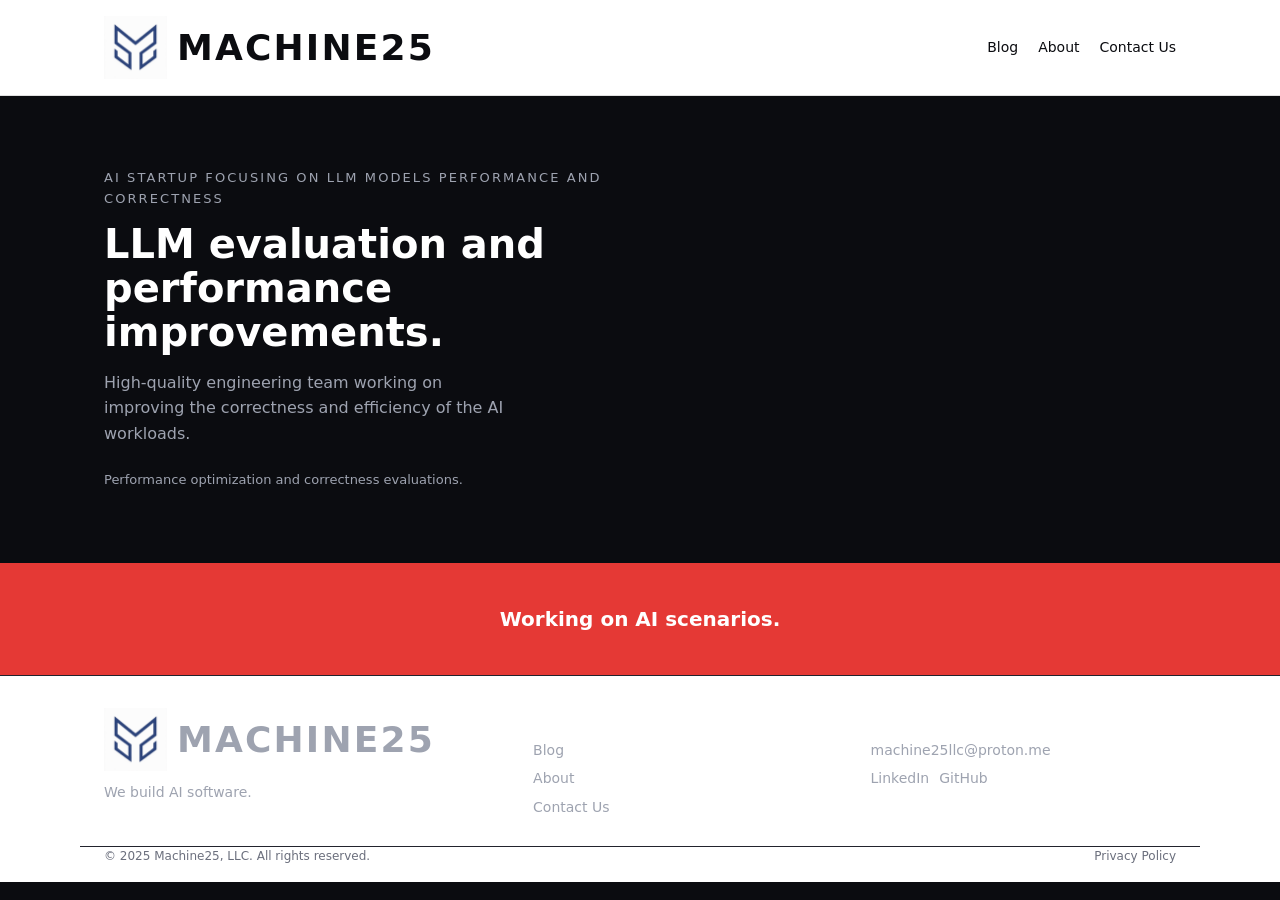
<file: index.html>
<!DOCTYPE html>
<html lang="en">

<head>
  <meta charset="UTF-8" />
  <meta name="viewport" content="width=device-width, initial-scale=1.0" />
  <title>Machine25</title>
  <style>
    :root {
      --red: #e53935;
      --red-dark: #b71c1c;
      --black: #0b0c10;
      --black-soft: #15161d;
      --white: #ffffff;
      --gray: #9ea3b0;
      --gray-light: #f5f6fa;
      --accent-blue: #2962ff;
      --accent-orange: #ff8f00;
      --max-width: 1120px;
    }

    * {
      box-sizing: border-box;
      margin: 0;
      padding: 0;
    }

    body {
      font-family: system-ui, -apple-system, BlinkMacSystemFont, "Segoe UI", sans-serif;
      background-color: var(--black);
      color: var(--white);
      line-height: 1.6;
    }

    a {
      text-decoration: none;
      color: inherit;
    }

    img {
      max-width: 100%;
      display: block;
    }

    /* Layout */

    .page {
      min-height: 100vh;
      background-color: var(--black);
    }

    .section {
      padding: 64px 24px;
    }

    .section--tight {
      padding-top: 40px;
      padding-bottom: 40px;
    }

    .section__inner {
      max-width: var(--max-width);
      margin: 0 auto;
    }

    .section--dark {
      background-color: var(--black);
    }

    .section--soft-dark {
      background-color: var(--black-soft);
    }

    .section--red {
      background-color: var(--red);
    }

    .section--light {
      background-color: var(--white);
      color: var(--black);
    }

    .section--light-soft {
      background-color: var(--gray-light);
      color: var(--black);
    }

    /* Header */

    .header {
      position: sticky;
      top: 0;
      z-index: 100;
      background-color: var(--white);
      color: var(--black);
      border-bottom: 1px solid #e0e0e0;
    }

    .header__inner {
      max-width: var(--max-width);
      margin: 0 auto;
      padding: 16px 24px;
      display: flex;
      align-items: center;
      justify-content: space-between;
      gap: 24px;
    }

    .logo {
      display: flex;
      align-items: center;
      gap: 10px;
    }

    .logo__mark {
      width: 63px;
      height: 63px;
      background-color: var(--black);
    }

    .logo__text {
      font-size: 36px;
      font-weight: 700;
      letter-spacing: 0.06em;
      text-transform: uppercase;
    }

    .nav {
      display: flex;
      align-items: center;
      gap: 24px;
      font-size: 14px;
      font-weight: 500;
    }

    .nav__links {
      display: flex;
      align-items: center;
      gap: 20px;
    }

    .nav__link {
      color: #333;
      position: relative;
    }

    .nav__link::after {
      content: "";
      position: absolute;
      left: 0;
      bottom: -4px;
      width: 0;
      height: 2px;
      background-color: var(--red);
      transition: width 0.2s ease;
    }

    .nav__link:hover::after {
      width: 100%;
    }

    .btn {
      display: inline-flex;
      align-items: center;
      justify-content: center;
      padding: 10px 18px;
      border-radius: 999px;
      border: 1px solid transparent;
      font-size: 14px;
      font-weight: 600;
      cursor: pointer;
      transition: all 0.15s ease;
      white-space: nowrap;
    }

    .btn--primary {
      background-color: var(--red);
      color: var(--white);
    }

    .btn--primary:hover {
      background-color: var(--red-dark);
    }

    .btn--ghost-red {
      background-color: transparent;
      color: var(--red);
      border-color: var(--red);
    }

    .btn--ghost-red:hover {
      background-color: rgba(229, 57, 53, 0.1);
    }

    /* Hero */

    .hero {
      background-color: var(--black);
      color: var(--white);
      padding-top: 72px;
      padding-bottom: 72px;
    }

    .hero__inner {
      max-width: var(--max-width);
      margin: 0 auto;
      padding: 0 24px;
      display: grid;
      grid-template-columns: minmax(0, 1.2fr) minmax(0, 1fr);
      gap: 40px;
      align-items: center;
    }

    .hero__eyebrow {
      text-transform: uppercase;
      font-size: 13px;
      letter-spacing: 0.16em;
      color: var(--gray);
      margin-bottom: 12px;
    }

    .hero__title {
      font-size: 40px;
      line-height: 1.1;
      margin-bottom: 16px;
      font-weight: 800;
    }

    .hero__subtitle {
      font-size: 16px;
      color: var(--gray);
      margin-bottom: 24px;
      max-width: 420px;
    }

    .hero__ctas {
      display: flex;
      flex-wrap: wrap;
      gap: 12px;
      margin-bottom: 24px;
    }

    .hero__meta {
      font-size: 13px;
      color: var(--gray);
    }

    .hero__visual {
      justify-self: stretch;
    }

    .hero__visual-inner {
      position: relative;
      padding: 24px;
      border-radius: 16px;
      background-color: var(--black-soft);
      border: 1px solid #21222b;
      min-height: 260px;
      overflow: hidden;
    }

    .hero__visual-label {
      font-size: 12px;
      color: var(--gray);
      text-transform: uppercase;
      letter-spacing: 0.14em;
      margin-bottom: 16px;
    }

    .hero__visual-main {
      display: flex;
      align-items: center;
      justify-content: center;
      min-height: 180px;
    }

    /* Brand statement */

    .brand-strip {
      text-align: center;
      color: var(--white);
    }

    .brand-strip__text {
      font-size: 20px;
      font-weight: 600;
      max-width: 640px;
      margin: 0 auto;
    }

    /* Testimonials */

    .section__heading {
      font-size: 24px;
      font-weight: 700;
      margin-bottom: 16px;
    }

    .section__subheading {
      font-size: 14px;
      color: var(--gray);
      margin-bottom: 32px;
    }

    .testimonial-grid {
      display: grid;
      grid-template-columns: repeat(3, minmax(0, 1fr));
      gap: 20px;
    }

    .testimonial-card {
      background-color: var(--black-soft);
      border-radius: 10px;
      padding: 20px;
      border: 1px solid #22232d;
      display: flex;
      flex-direction: column;
      gap: 12px;
    }

    .testimonial-card__logo {
      width: 90px;
      height: 20px;
      background-color: #2c2e3a;
      border-radius: 3px;
    }

    .testimonial-card__quote {
      font-size: 14px;
    }

    .testimonial-card__author {
      font-size: 13px;
      color: var(--gray);
    }

    /* Case Studies */

    .case-studies {
      color: var(--white);
    }

    .case-list {
      display: grid;
      grid-template-columns: 1fr;
      gap: 24px;
    }

    .case {
      display: grid;
      grid-template-columns: minmax(0, 1.1fr) minmax(0, 1.2fr);
      gap: 20px;
      align-items: center;
    }

    .case__image {
      border-radius: 12px;
      overflow: hidden;
      box-shadow: 0 8px 30px rgba(0, 0, 0, 0.4);
    }

    .case__label {
      font-size: 13px;
      text-transform: uppercase;
      letter-spacing: 0.16em;
      opacity: 0.9;
      margin-bottom: 4px;
    }

    .case__title {
      font-size: 18px;
      font-weight: 700;
      margin-bottom: 10px;
    }

    .case__body {
      font-size: 14px;
      margin-bottom: 8px;
    }

    .case__meta {
      font-size: 13px;
      margin-bottom: 8px;
    }

    .case__link {
      font-size: 14px;
      font-weight: 600;
      text-decoration: underline;
      cursor: pointer;
    }

    /* Services */

    .services-grid {
      display: grid;
      grid-template-columns: repeat(4, minmax(0, 1fr));
      gap: 20px;
    }

    .service-card {
      background-color: var(--white);
      color: var(--black);
      border-radius: 10px;
      padding: 18px;
      box-shadow: 0 4px 16px rgba(0, 0, 0, 0.05);
      border: 1px solid #e0e0e0;
    }

    .service-card__icon {
      width: 32px;
      height: 32px;
      margin-bottom: 10px;
    }

    .service-card__title {
      font-size: 16px;
      font-weight: 600;
      margin-bottom: 6px;
    }

    .service-card__text {
      font-size: 14px;
      color: #555;
    }

    /* Why choose us */

    .pill-grid {
      display: grid;
      grid-template-columns: repeat(4, minmax(0, 1fr));
      gap: 16px;
    }

    .pill {
      border-radius: 999px;
      border: 1px solid #2a2c37;
      padding: 10px 16px;
      font-size: 14px;
      text-align: center;
      background: radial-gradient(circle at top left, rgba(229, 57, 53, 0.25), transparent 60%);
    }

    /* CTA banner */

    .cta-banner {
      text-align: center;
      color: var(--white);
    }

    .cta-banner__title {
      font-size: 24px;
      font-weight: 700;
      margin-bottom: 12px;
    }

    .cta-banner__text {
      font-size: 14px;
      color: rgba(255, 255, 255, 0.88);
      margin-bottom: 18px;
    }

    /* Contact form */

    .contact-form {
      margin-top: 30px;
      display: flex;
      flex-direction: column;
      gap: 20px;
    }

    .form-row {
      display: flex;
      gap: 20px;
    }

    .contact-form input,
    .contact-form textarea {
      width: 100%;
      padding: 14px 16px;
      border-radius: 8px;
      border: 1px solid #2c2e3a;
      background-color: var(--black-soft);
      color: var(--white);
      font-size: 15px;
    }

    .contact-form input::placeholder,
    .contact-form textarea::placeholder {
      color: var(--gray);
    }

    .contact-form input:focus,
    .contact-form textarea:focus {
      outline: none;
      border-color: var(--accent-blue);
      box-shadow: 0 0 0 2px rgba(41, 121, 255, 0.25);
    }

    .contact-form button {
      width: fit-content;
      padding: 12px 28px;
      font-size: 16px;
      font-weight: bold;
      border-radius: 6px;
    }

    .btn.btn--primary {
      background-color: #ffffff;
      color: #d60000;
      padding: 16px 40px;
      font-size: 18px;
      font-weight: 700;
      border-radius: 8px;
      border: none;
      box-shadow: 0 6px 18px rgba(0, 0, 0, 0.25);
      cursor: pointer;
      transition: transform 0.15s ease, box-shadow 0.15s ease;
    }

    .btn.btn--primary:hover {
      transform: translateY(-2px);
      box-shadow: 0 10px 24px rgba(0, 0, 0, 0.3);
    }

    /* Footer */

    .footer {
      background-color: var(--white);
      border-top: 1px solid #22232d;
      color: var(--gray);
    }

    .footer__inner {
      max-width: var(--max-width);
      margin: 0 auto;
      padding: 32px 24px 20px;
      display: grid;
      grid-template-columns: 1.3fr 1fr 1fr;
      gap: 32px;
      align-items: flex-start;
    }

    .footer__logo-block {
      max-width: 320px;
    }

    .footer__logo-block p {
      font-size: 14px;
      margin-top: 10px;
    }

    .footer__heading {
      font-size: 13px;
      text-transform: uppercase;
      letter-spacing: 0.16em;
      margin-bottom: 10px;
      color: var(--white);
    }

    .footer__link-list {
      display: flex;
      flex-direction: column;
      gap: 6px;
      font-size: 14px;
    }

    .footer__link {
      color: var(--gray);
    }

    .footer__bottom {
      max-width: var(--max-width);
      margin: 0 auto;
      padding: 0 24px 16px;
      border-top: 1px solid #22232d;
      font-size: 12px;
      display: flex;
      justify-content: space-between;
      gap: 12px;
      color: #6b6f7d;
      margin-top: 8px;
    }

    .footer__social {
      display: flex;
      gap: 10px;
      font-size: 14px;
    }

    .contact-form {
      position: relative;
      z-index: 10000;
    }

    /* Responsive */

    @media (max-width: 960px) {
      .hero__inner {
        grid-template-columns: minmax(0, 1fr);
      }

      .hero__visual {
        order: -1;
      }

      .testimonial-grid {
        grid-template-columns: repeat(2, minmax(0, 1fr));
      }

      .case {
        grid-template-columns: 1fr;
      }

      .services-grid {
        grid-template-columns: repeat(2, minmax(0, 1fr));
      }

      .pill-grid {
        grid-template-columns: repeat(2, minmax(0, 1fr));
      }

      .footer__inner {
        grid-template-columns: 1fr 1fr;
      }
    }

    @media (max-width: 640px) {
      .header__inner {
        flex-wrap: wrap;
      }

      .nav__links {
        display: none;
        /* Simple mobile behavior; could be replaced with a real menu */
      }

      .hero {
        padding-top: 48px;
      }

      .hero__title {
        font-size: 30px;
      }

      .section {
        padding: 48px 20px;
      }

      .testimonial-grid,
      .services-grid,
      .pill-grid {
        grid-template-columns: 1fr;
      }

      .footer__inner {
        grid-template-columns: 1fr;
      }

      .footer__bottom {
        flex-direction: column;
        align-items: flex-start;
      }
    }
  </style>
</head>

<body>
  <div class="page">

    <!-- Header -->
    <header class="header">
      <div class="header__inner">
        <a href="#" class="logo">
          <img src="images/Machine25.png" alt="Machine25 logo" class="logo__mark" />
          <div class="logo__text">Machine25</div>
        </a>
        <nav class="nav">
          <div class="nav__links">
            <a href="#blog">Blog</a>
            <a href="#about">About</a>
            <a href="#contact">Contact Us</a>
        </nav>
      </div>
    </header>

    <!-- Hero -->
    <section class="hero" id="top">
      <div class="hero__inner">
        <div class="hero__content">
          <div class="hero__eyebrow">AI startup focusing on LLM models performance and correctness</div>
          <h1 class="hero__title">LLM evaluation and performance improvements.</h1>
          <p class="hero__subtitle">
            High‑quality engineering team working on improving the correctness and efficiency of the AI workloads.
          </p>
          <p class="hero__meta">
            Performance optimization and correctness evaluations.
          </p>
        </div>
    </section>

    <!-- Brand Strip -->
    <section class="section section--red section--tight" id="about">
      <div class="section__inner brand-strip">
        <p class="brand-strip__text">
          Working on AI scenarios.
        </p>
      </div>
    </section>

    <!-- Footer -->
    <footer class="footer">
      <div class="footer__inner">
        <div class="footer__logo-block">
          <div class="logo">
            <img src="images/Machine25.png" alt="Machine25 logo" class="logo__mark" />
            <div class="logo__text">Machine25</div>
          </div>
          <p>
            We build AI software.
          </p>
        </div>
        <div>
          <div class="footer__heading">Navigation</div>
          <div class="footer__link-list">
            <a href="#blog">Blog</a>
            <a href="#about">About</a>
            <a href="#contact">Contact Us</a>
          </div>
        </div>
        <div>
          <div class="footer__heading">Contact</div>
          <div class="footer__link-list">
            <span class="footer__link">machine25llc@proton.me</span>
            <div class="footer__social">
              <a href="#" class="footer__link">LinkedIn</a>
              <a href="#" class="footer__link">GitHub</a>
            </div>
          </div>
        </div>
      </div>
      <div class="footer__bottom">
        <span>© 2025 Machine25, LLC. All rights reserved.</span>
        <span>Privacy Policy</span>
      </div>
    </footer>

  </div>
</body>

</html>
</file>
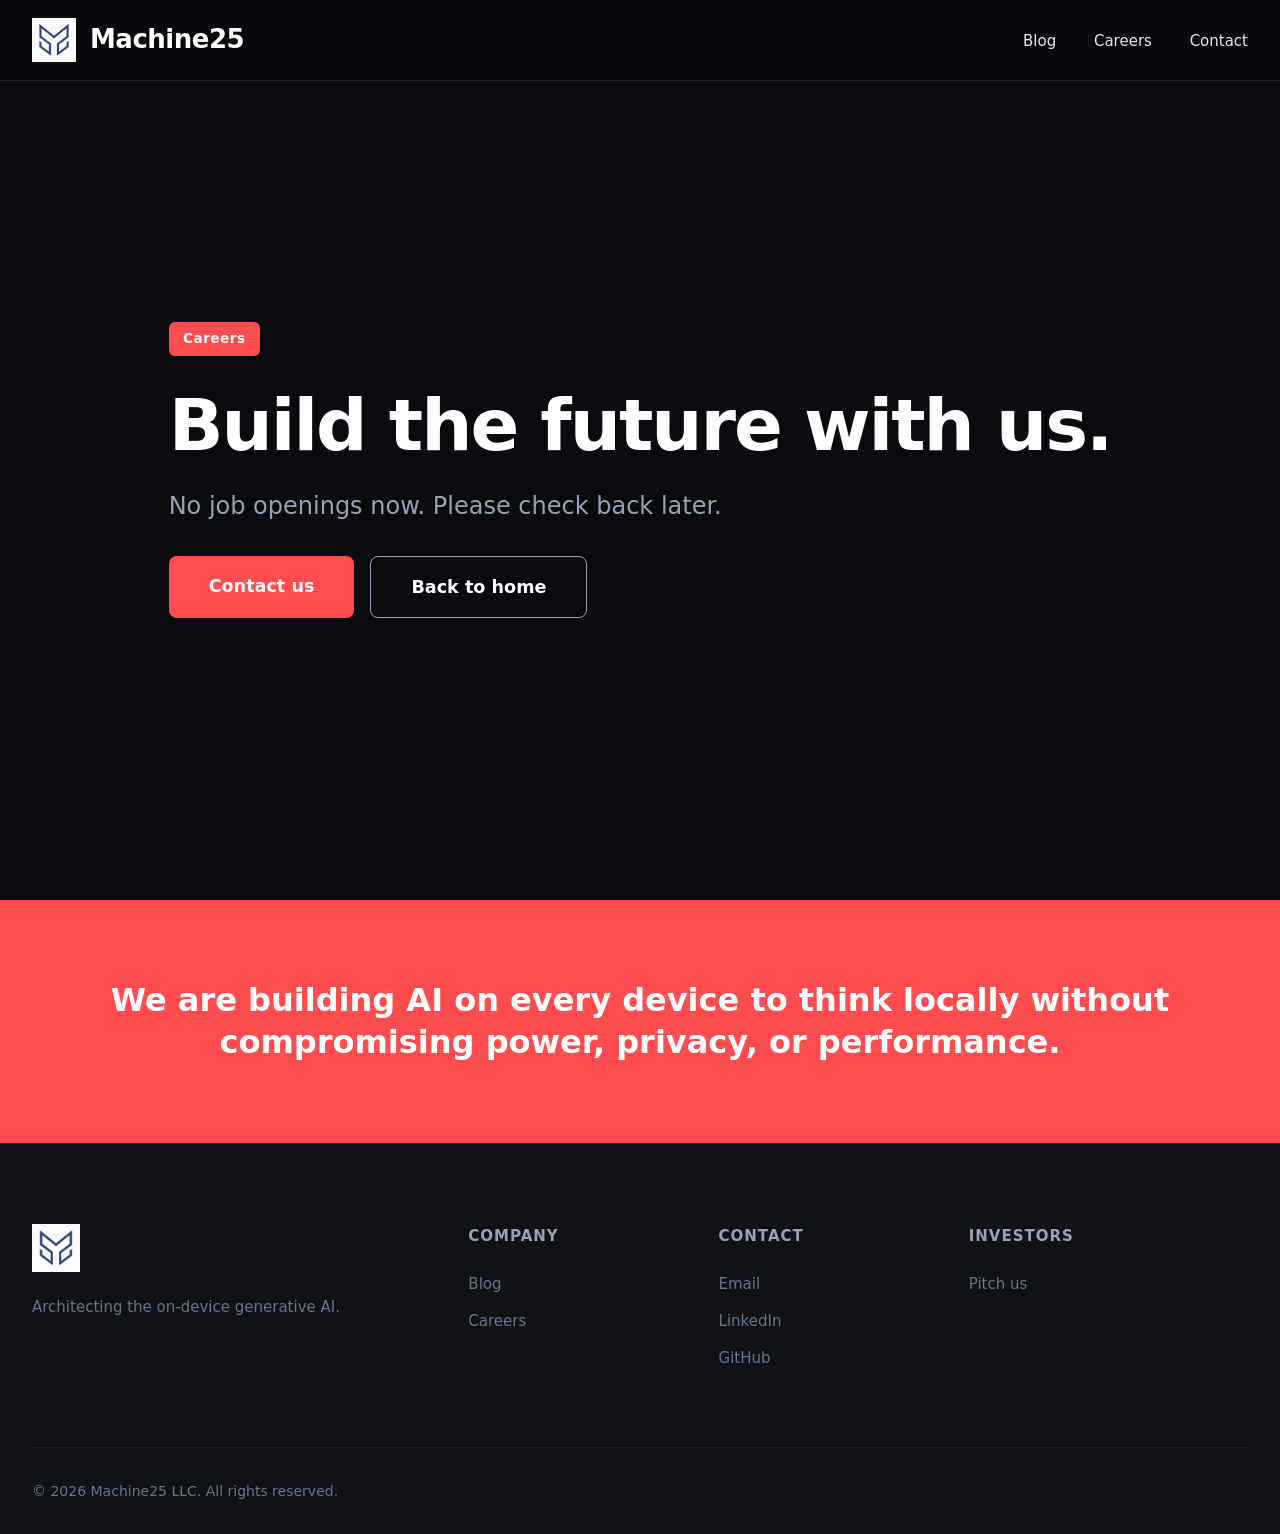
<file: careers.html>
<!DOCTYPE html>
<html lang="en">
<head>
  <meta charset="UTF-8" />
  <meta name="viewport" content="width=device-width, initial-scale=1.0" />
  <title>Careers | Machine25</title>
  <meta name="description" content="Careers at Machine25. No job openings now. Please check back later." />
  <style>
    :root {
      --bg: #0a0a0f;
      --surface: #111118;
      --text: #ffffff;
      --text-muted: #94a3b8;
      --text-soft: #64748b;
      --primary: #ff4d4f;
      --primary-dark: #e6393b;
      --border: #1e1e2e;
      --max-width: 1280px;
    }

    * { margin:0; padding:0; box-sizing:border-box; }

    body {
      font-family: 'Inter', system-ui, sans-serif;
      background: var(--bg);
      color: var(--text);
      line-height: 1.6;
      font-size: 18px;
      font-weight: 400;
    }

    a { text-decoration: none; color: inherit; }

    .container {
      max-width: var(--max-width);
      margin: 0 auto;
      padding: 0 2rem;
    }

    /* Header */
    header {
      position: fixed;
      top: 0;
      left: 0;
      right: 0;
      z-index: 1000;
      background: rgba(10,10,15,0.85);
      backdrop-filter: blur(20px);
      border-bottom: 1px solid var(--border);
    }

    .header-inner {
      display: flex;
      align-items: center;
      justify-content: space-between;
      height: 80px;
    }

    .logo {
      display: flex;
      align-items: center;
      gap: 14px;
      font-size: 26px;
      font-weight: 900;
      letter-spacing: -0.5px;
    }

    .logo img { height: 44px; width: auto; }

    nav a {
      margin-left: 2rem;
      font-weight: 500;
      font-size: 15px;
      opacity: 0.9;
      transition: opacity 0.2s;
    }

    nav a:hover { opacity: 1; }

    /* Careers Hero */
    .hero {
      min-height: 100vh;
      display: flex;
      align-items: center;
      padding: 120px 0 80px;
      white-space: nowrap;
    }

    .hero h1 {
      font-size: 4.5rem;
      font-weight: 900;
      line-height: 1.05;
      letter-spacing: -2px;
      margin-bottom: 1.5rem;
      max-width: 980px;
    }

    .hero p {
      font-size: 1.5rem;
      line-height: 1.5;
      color: var(--text-muted);
      max-width: 760px;
      margin-bottom: 2rem;
    }

    .badge {
      display: inline-block;
      background: var(--primary);
      color: white;
      padding: 0.4rem 0.9rem;
      border-radius: 6px;
      font-size: 0.85rem;
      font-weight: 600;
      letter-spacing: 0.5px;
      margin-bottom: 2rem;
      white-space: nowrap;
    }

    .cta-row {
      display: flex;
      flex-wrap: wrap;
      gap: 1rem;
      margin-top: 2rem;
    }

    .btn {
      display: inline-block;
      background: var(--primary);
      color: white;
      padding: 1rem 2.5rem;
      border-radius: 8px;
      font-weight: 600;
      font-size: 1.1rem;
      transition: all 0.2s;
    }

    .btn:hover {
      transform: translateY(-2px);
      box-shadow: 0 20px 40px rgba(255,77,79,0.3);
    }

    .btn-secondary {
      background: transparent;
      border: 1px solid var(--text-muted);
    }

    /* Mission strip */
    .mission {
      background: var(--primary);
      color: white;
      text-align: center;
      padding: 5rem 0;
      font-size: 2rem;
      font-weight: 700;
      line-height: 1.3;
    }

    /* Footer */
    footer {
      background: var(--surface);
      border-top: 1px solid var(--border);
      padding: 5rem 0 2rem;
      font-size: 15px;
    }

    .footer-grid {
      display: grid;
      grid-template-columns: 2fr 1fr 1fr 1.5fr;
      gap: 4rem;
      margin-bottom: 4rem;
    }

    .footer-logo img { height: 48px; margin-bottom: 1rem; }

    .footer-logo p {
      color: var(--text-soft);
      max-width: 320px;
    }

    .footer-column h4 {
      font-weight: 600;
      margin-bottom: 1.5rem;
      font-size: 15px;
      text-transform: uppercase;
      letter-spacing: 1px;
      color: var(--text-muted);
    }

    .footer-column a {
      display: block;
      color: var(--text-soft);
      margin-bottom: 0.8rem;
      transition: color 0.2s;
    }

    .footer-column a:hover { color: white; }

    .footer-bottom {
      border-top: 1px solid var(--border);
      padding-top: 2rem;
      display: flex;
      justify-content: space-between;
      color: var(--text-soft);
      font-size: 14px;
    }

    /* Responsive */
    @media (max-width: 960px) {
      .hero h1 { font-size: 3.5rem; }
      .hero p { font-size: 1.3rem; }
      .footer-grid { grid-template-columns: 1fr 1fr; }
    }

    @media (max-width: 640px) {
      .hero h1 { font-size: 2.8rem; }
      .mission { font-size: 1.5rem; padding: 3rem 0; }
      .footer-grid { grid-template-columns: 1fr; }
      .footer-bottom { flex-direction: column; gap: 1rem; }
      nav a { margin-left: 1rem; }
    }
  </style>
</head>
<body>

  <!-- Header -->
  <header>
    <div class="container header-inner">
      <a href="index.html" class="logo" aria-label="Machine25 home">
        <img src="images/Machine25.png" alt="Machine25 logo">
        <span>Machine25</span>
      </a>
      <nav aria-label="Primary">
        <a href="https://blog.machine25.com">Blog</a>
        <a href="careers.html">Careers</a>
        <a href="mailto:contact@machine25.com">Contact</a>
      </nav>
    </div>
  </header>

  <!-- Hero -->
  <section class="hero">
    <div class="container">
      <div class="badge">Careers</div>
      <h1>Build the future with us.</h1>
      <p>
        No job openings now. Please check back later.
      </p>

      <div class="cta-row">
        <a href="mailto:contact@machine25.com" class="btn">Contact us</a>
        <a href="index.html" class="btn btn-secondary">Back to home</a>
      </div>
    </div>
  </section>

  <!-- Mission strip -->
  <section class="mission">
    <div class="container">
      We are building AI on every device to think locally without compromising power, privacy, or performance.
    </div>
  </section>

  <!-- Footer -->
  <footer>
    <div class="container">
      <div class="footer-grid">
        <div class="footer-logo">
          <img src="images/Machine25.png" alt="Machine25">
          <p>Architecting the on-device generative AI.</p>
        </div>

        <div class="footer-column">
          <h4>Company</h4>
          <a href="https://blog.machine25.com">Blog</a>
          <a href="careers.html">Careers</a>
        </div>

        <div class="footer-column">
          <h4>Contact</h4>
          <a href="mailto:contact@machine25.com">Email</a>
          <a href="https://www.linkedin.com/company/machine25/">LinkedIn</a>
          <a href="https://github.com/machine25llc">GitHub</a>
        </div>

        <div class="footer-column">
          <h4>Investors</h4>
          <a href="mailto:contact@machine25.com">Pitch us</a>
        </div>
      </div>

      <div class="footer-bottom">
        <span>© 2026 Machine25 LLC. All rights reserved.</span>
      </div>
    </div>
  </footer>

</body>
</html>
</file>
